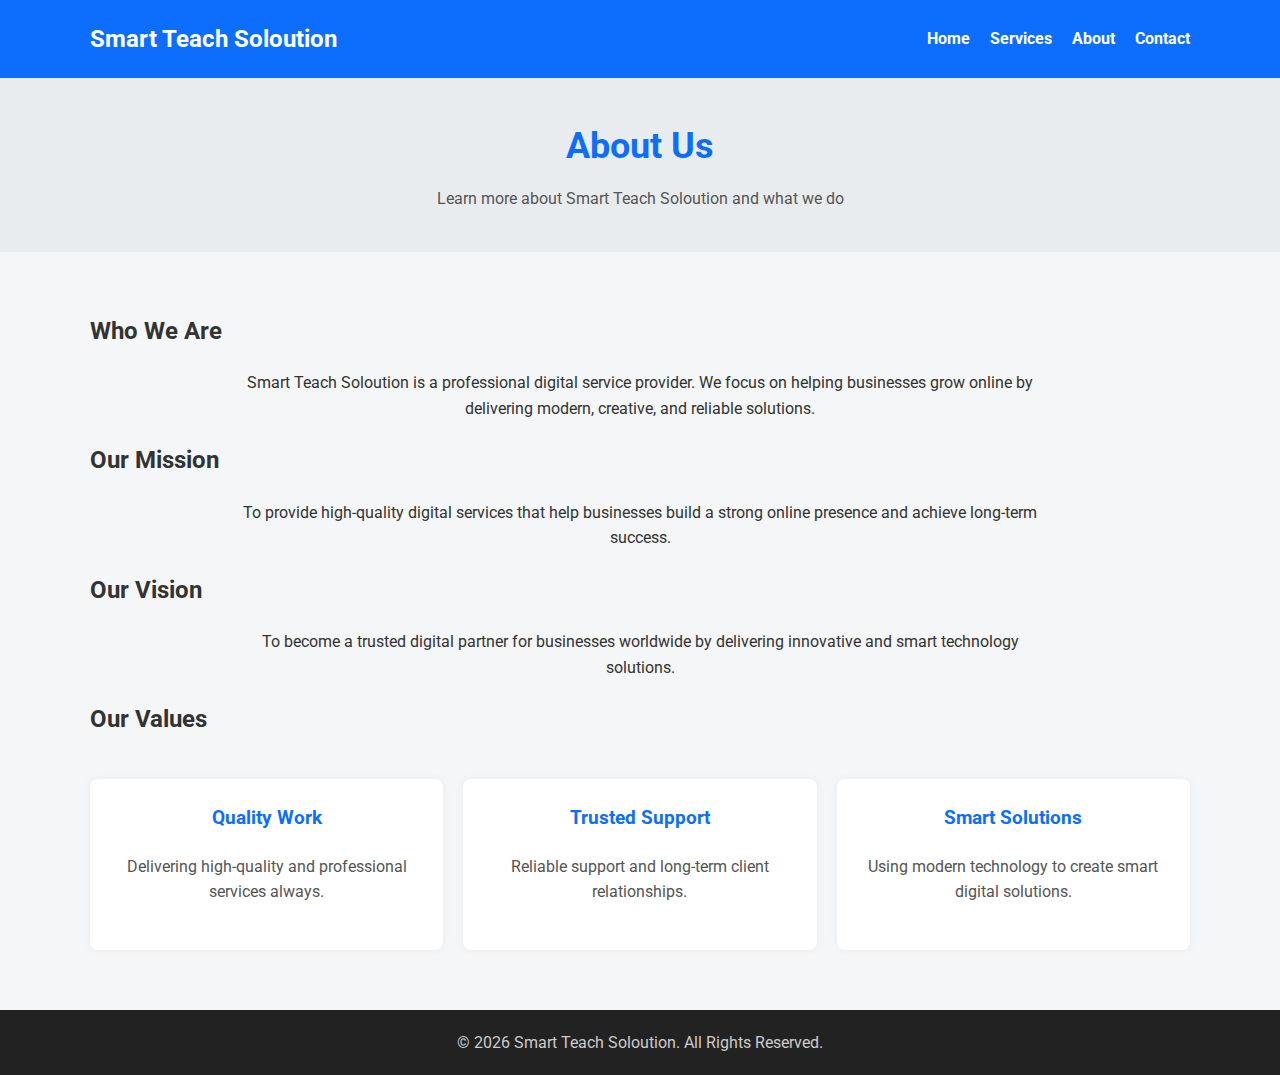
<file: aboutus.html>
<!DOCTYPE html>
<html lang="en">
<head>
    <meta charset="UTF-8">
    <title>About Us - Smart Teach Soloution</title>
    <meta name="viewport" content="width=device-width, initial-scale=1.0">
    <!-- Google Fonts -->
    <link href="https://fonts.googleapis.com/css2?family=Roboto&display=swap" rel="stylesheet">
    <!-- CSS -->
    <link rel="stylesheet" href="style.css">
</head>
<body>

<!-- Header / Navbar -->
<header>
    <div class="container">
        <nav>
            <h2 class="logo">Smart Teach Soloution</h2>
            <ul>
                <li><a href="index.html">Home</a></li>
                <li><a href="services.html">Services</a></li>
                <li><a href="aboutus.html">About</a></li>
                <li><a href="contact.html">Contact</a></li>
            </ul>
        </nav>
    </div>
</header>

<!-- Page Title -->
<section class="page-title">
    <div class="container">
        <h1>About Us</h1>
        <p>Learn more about Smart Teach Soloution and what we do</p>
    </div>
</section>

<!-- About Section -->
<section class="about-section">
    <div class="container">
        <h2>Who We Are</h2>
        <p>Smart Teach Soloution is a professional digital service provider. We focus on helping businesses grow online by delivering modern, creative, and reliable solutions.</p>

        <h2>Our Mission</h2>
        <p>To provide high-quality digital services that help businesses build a strong online presence and achieve long-term success.</p>

        <h2>Our Vision</h2>
        <p>To become a trusted digital partner for businesses worldwide by delivering innovative and smart technology solutions.</p>

        <h2>Our Values</h2>
        <div class="services-grid">
            <div class="card">
                <h3>Quality Work</h3>
                <p>Delivering high-quality and professional services always.</p>
            </div>
            <div class="card">
                <h3>Trusted Support</h3>
                <p>Reliable support and long-term client relationships.</p>
            </div>
            <div class="card">
                <h3>Smart Solutions</h3>
                <p>Using modern technology to create smart digital solutions.</p>
            </div>
        </div>
    </div>
</section>

<!-- Footer -->
<footer>
    <div class="container">
        <p>© 2026 Smart Teach Soloution. All Rights Reserved.</p>
    </div>
</footer>

</body>
</html>
</file>
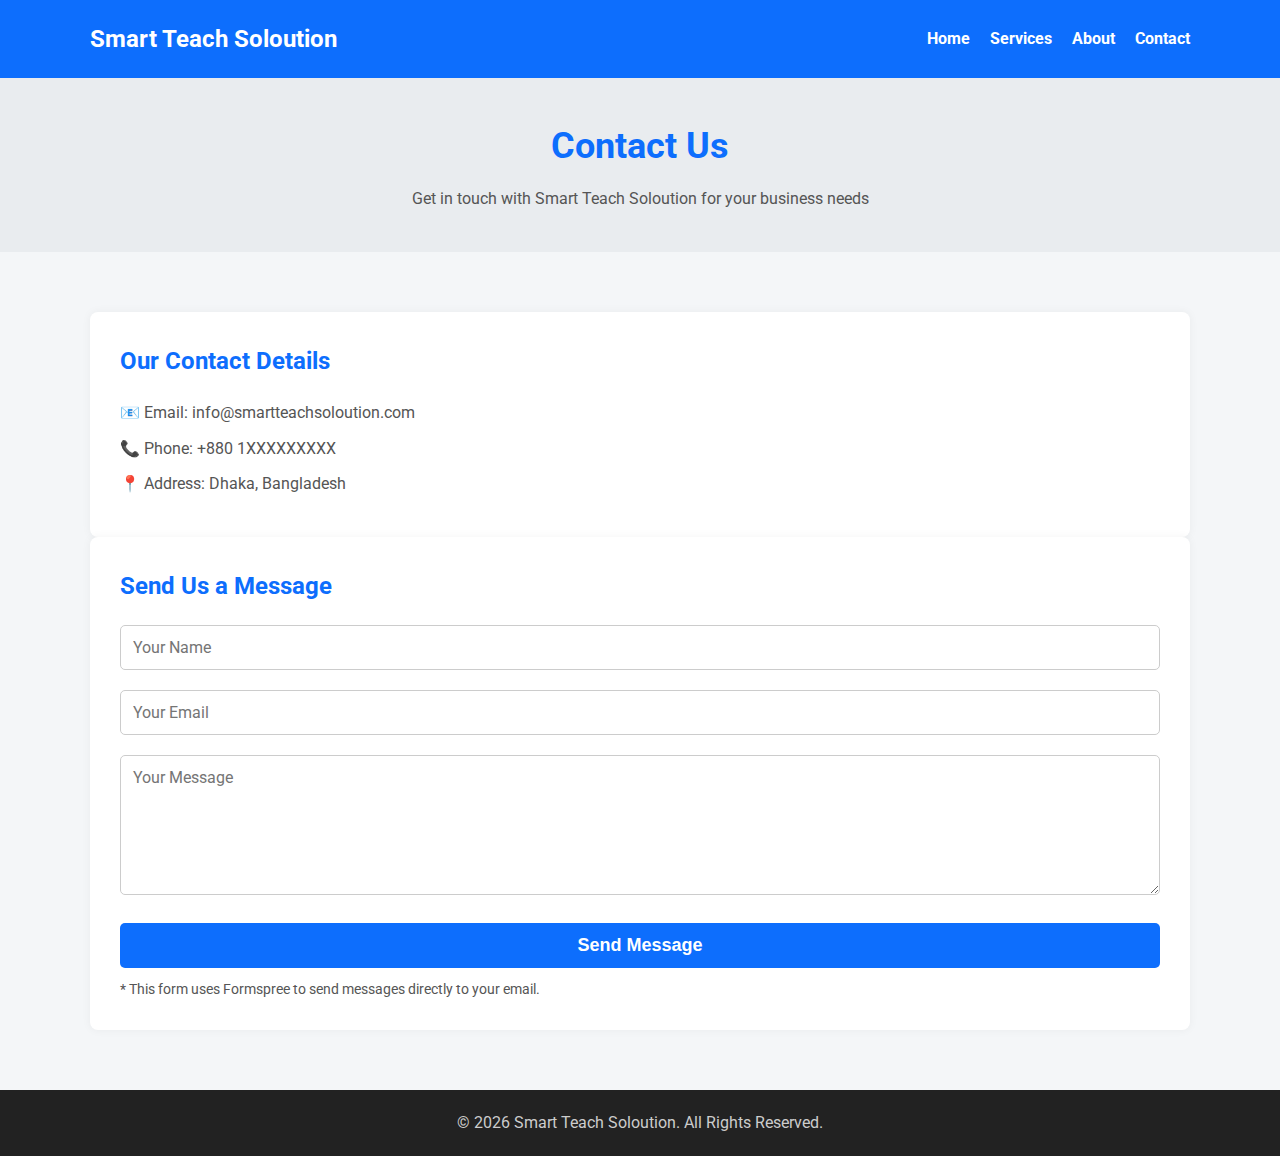
<file: contact.html>
<!DOCTYPE html>
<html lang="en">
<head>
    <meta charset="UTF-8">
    <title>Contact Us - Smart Teach Soloution</title>
    <meta name="viewport" content="width=device-width, initial-scale=1.0">
    <!-- Google Fonts -->
    <link href="https://fonts.googleapis.com/css2?family=Roboto&display=swap" rel="stylesheet">
    <!-- CSS -->
    <link rel="stylesheet" href="style.css">
</head>
<body>

<!-- Header / Navbar -->
<header>
    <div class="container">
        <nav>
            <h2 class="logo">Smart Teach Soloution</h2>
            <ul>
                <li><a href="index.html">Home</a></li>
                <li><a href="services.html">Services</a></li>
                <li><a href="aboutus.html">About</a></li>
                <li><a href="contact.html">Contact</a></li>
            </ul>
        </nav>
    </div>
</header>

<!-- Page Title -->
<section class="page-title">
    <div class="container">
        <h1>Contact Us</h1>
        <p>Get in touch with Smart Teach Soloution for your business needs</p>
    </div>
</section>

<!-- Contact Section -->
<section class="contact-section">
    <div class="container">

        <!-- Contact Info -->
        <div class="contact-info">
            <h2>Our Contact Details</h2>
            <p>📧 Email: info@smartteachsoloution.com</p>
            <p>📞 Phone: +880 1XXXXXXXXX</p>
            <p>📍 Address: Dhaka, Bangladesh</p>
        </div>

        <!-- Contact Form -->
        <div class="contact-form">
            <h2>Send Us a Message</h2>
            <form action="https://formspree.io/f/maypvwnk" method="POST">
                <input type="text" name="name" placeholder="Your Name" required>
                <input type="email" name="_replyto" placeholder="Your Email" required>
                <textarea name="message" placeholder="Your Message" rows="6" required></textarea>
                <button type="submit" class="btn">Send Message</button>
            </form>
            <p style="margin-top:10px;font-size:14px;color:#555;">* This form uses Formspree to send messages directly to your email.</p>
        </div>

    </div>
</section>

<!-- Footer -->
<footer>
    <div class="container">
        <p>© 2026 Smart Teach Soloution. All Rights Reserved.</p>
    </div>
</footer>

</body>
</html>
</file>
<file: style.css>
/* ===== Global Styles ===== */
* {
    margin: 0;
    padding: 0;
    box-sizing: border-box;
}

body {
    font-family: 'Roboto', sans-serif;
    line-height: 1.6;
    background: #f4f6f8;
    color: #333;
}

.container {
    width: 90%;
    max-width: 1100px;
    margin: auto;
}

/* ===== Header & Navbar ===== */
header {
    background: #0d6efd;
    color: #fff;
    padding: 20px 0;
}

header nav {
    display: flex;
    justify-content: space-between;
    align-items: center;
}

header .logo {
    font-size: 24px;
    font-weight: bold;
}

header ul {
    list-style: none;
    display: flex;
}

header ul li {
    margin-left: 20px;
}

header ul li a {
    color: #fff;
    text-decoration: none;
    font-weight: bold;
    transition: color 0.3s;
}

header ul li a:hover {
    color: #ffc107;
}

/* ===== Hero Section ===== */
.hero {
    text-align: center;
    padding: 80px 20px;
    background: url('images/hero-bg.jpg') no-repeat center center/cover;
    color: #fff;
}

.hero h1 {
    font-size: 40px;
    margin-bottom: 20px;
}

.hero p {
    font-size: 18px;
    margin-bottom: 30px;
}

.btn {
    background: #ffc107;
    color: #000;
    padding: 12px 30px;
    text-decoration: none;
    font-weight: bold;
    border-radius: 5px;
    transition: background 0.3s;
}

.btn:hover {
    background: #e0a800;
}

/* ===== Page Title Section ===== */
.page-title {
    background: #e9ecef;
    padding: 40px 20px;
    text-align: center;
}

.page-title h1 {
    font-size: 36px;
    margin-bottom: 10px;
    color: #0d6efd;
}

.page-title p {
    font-size: 16px;
    color: #555;
}

/* ===== Sections ===== */
section {
    padding: 60px 0;
}

/* ===== Services Grid ===== */
.services-grid {
    display: grid;
    grid-template-columns: repeat(auto-fit, minmax(250px, 1fr));
    gap: 20px;
    margin-top: 40px;
}

.card {
    background: #fff;
    padding: 25px;
    border-radius: 8px;
    box-shadow: 0 0 10px rgba(0,0,0,0.05);
    text-align: center;
    transition: transform 0.3s, box-shadow 0.3s;
}

.card:hover {
    transform: translateY(-5px);
    box-shadow: 0 5px 20px rgba(0,0,0,0.1);
}

.card h3 {
    color: #0d6efd;
    margin-bottom: 15px;
}

.card p {
    color: #555;
}

/* ===== About Section ===== */
.about-section p {
    margin: 20px 0;
    max-width: 800px;
    margin-left: auto;
    margin-right: auto;
    text-align: center;
}

/* ===== Contact Section ===== */
.contact-section {
    display: grid;
    grid-template-columns: repeat(auto-fit, minmax(300px, 1fr));
    gap: 40px;
    align-items: start;
}

.contact-info {
    background: #fff;
    padding: 30px;
    border-radius: 8px;
    box-shadow: 0 0 10px rgba(0,0,0,0.05);
}

.contact-info h2 {
    margin-bottom: 20px;
    color: #0d6efd;
}

.contact-info p {
    margin: 10px 0;
    color: #555;
}

.contact-form {
    background: #fff;
    padding: 30px;
    border-radius: 8px;
    box-shadow: 0 0 10px rgba(0,0,0,0.05);
}

.contact-form h2 {
    margin-bottom: 20px;
    color: #0d6efd;
}

.contact-form input,
.contact-form textarea {
    width: 100%;
    padding: 12px;
    margin-bottom: 20px;
    border: 1px solid #ccc;
    border-radius: 5px;
    font-family: 'Roboto', sans-serif;
    font-size: 16px;
}

.contact-form button {
    width: 100%;
    padding: 12px;
    border: none;
    background: #0d6efd;
    color: #fff;
    font-size: 18px;
    border-radius: 5px;
    cursor: pointer;
    transition: background 0.3s;
}

.contact-form button:hover {
    background: #0b5ed7;
}

/* ===== Footer ===== */
footer {
    background: #222;
    color: #ccc;
    text-align: center;
    padding: 20px 0;
}

/* ===== Responsive ===== */
@media (max-width: 768px) {
    header nav {
        flex-direction: column;
    }

    header ul {
        flex-direction: column;
        margin-top: 10px;
    }

    header ul li {
        margin: 10px 0;
    }

    .hero h1 {
        font-size: 28px;
    }

    .hero p {
        font-size: 16px;
    }

    .contact-section {
        grid-template-columns: 1fr;
    }
}
</file>
